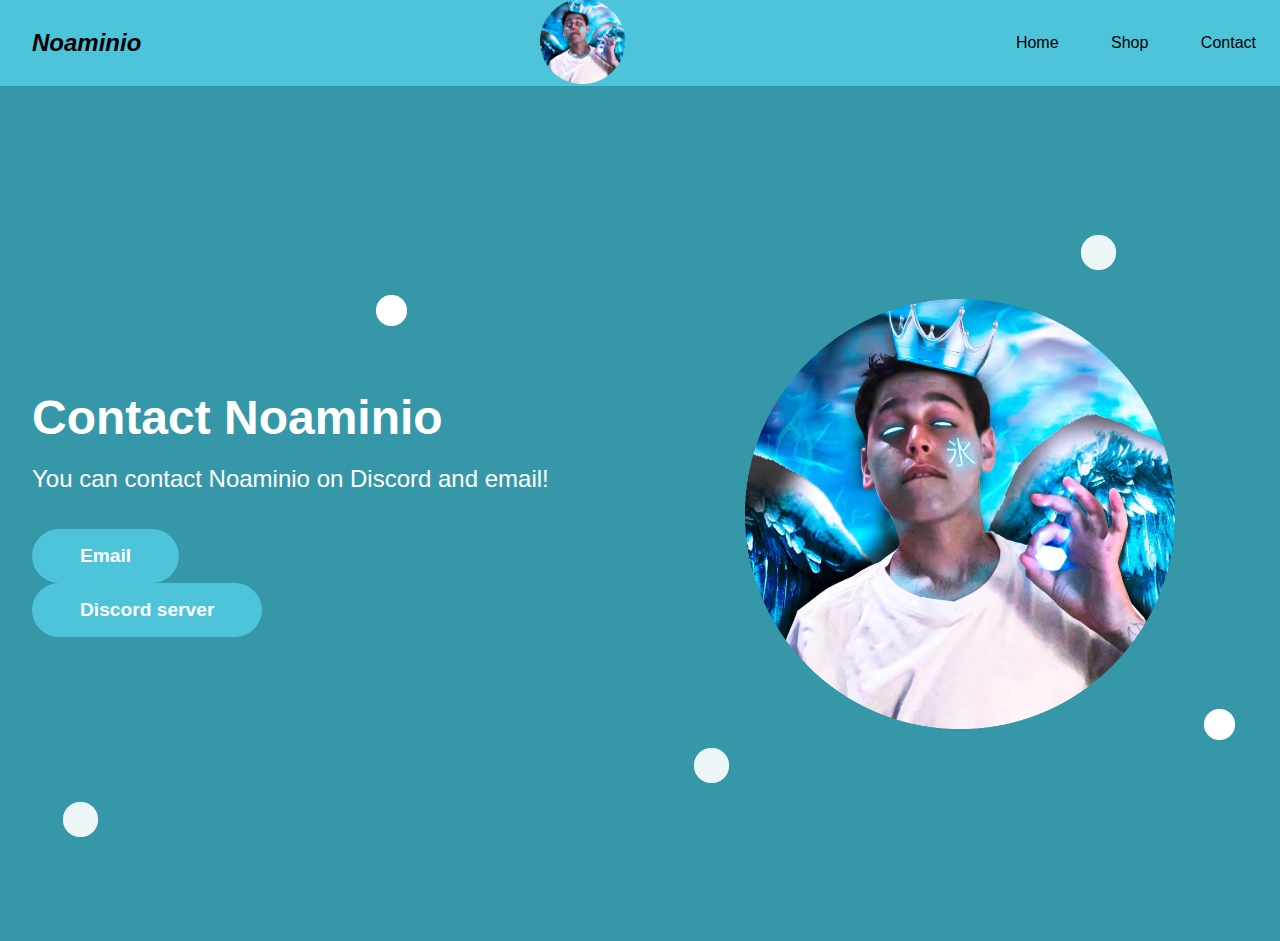
<file: content.html>
<!DOCTYPE html>
<html lang="en">
  <head>
    <meta charset="UTF-8" />
    <meta name="viewport" content="width=device-width, initial-scale=1.0" />
    <title>Contact Noaminio</title>
    <link rel="stylesheet" href="content.css" />
    <link rel="icon" href="noamino.png" type="image/icon type">
    <meta name="viewport" content="width=device-width, initial-scale=1">
  </head>
  <body>
    <nav>
      <div class="logo">Noaminio</div>
      <center><img src="noamino.png" width="85" height="auto"></center><div class="nav-items">
      <a href="index.html">Home</a> <a href="shop.html">Shop</a> <a href="content.html">Contact</a>
      </div>
    </nav>
    <section class="hero">
      <div class="hero-container">
        <div class="column-left">
          <h1>Contact Noaminio</h1>
          <p>
            You can contact Noaminio on Discord and email!
          </p>
          <a href="mailto:noaminio.1357@gmail.com" target="_blank"><button><b>Email</b></button></a>
          <a href="https://discord.gg/XvWpxE9TZ4" target="_blank"><button><b>Discord server</b></button></a>
        </div>
        <div class="column-right">
          <img
            src="noamino.png"
            alt="noamino"
            class="hero-image"
            width="430"
            height="auto"
          />
        </div>
      </div>
    </section>
  </body>
</html>
</file>
<file: content.css>
* {
    box-sizing: border-box;
    margin: 0;
    padding: 0;
    font-family: 'Trebuchet MS', 'Lucida Sans Unicode', 'Lucida Grande',
      'Lucida Sans', Arial, sans-serif;
  }
  
  nav {
    height: 86px;
    background: #4dc4da  ;
    display: flex;
    justify-content: space-between;
    align-items: center;
    padding: 0rem calc((100vw - 1300px) / 2);
  }
  
  .logo {
    color: #000;
    font-size: 1.5rem;
    font-weight: bold;
    font-style: italic;
    padding: 0 2rem;
  }
  
  nav a {
    text-decoration: none;
    color: #000;
    padding: 0 1.5rem;
  }
  
  nav a:hover {
    color: #fff;
  }
  
  .hero {
    background-image: url("noaminopicweb(1).jpg");
  }
  
  .hero-container {
    display: grid;
    grid-template-columns: 1fr 1fr;
    height: 95vh;
    padding: 3rem calc((100vw - 1300px) / 2);
  }
  
  .hero-image {
    width: 800;
    height: 800;
  }
  
  .column-left {
    display: flex;
    flex-direction: column;
    justify-content: center;
    align-items: flex-start;
    color: #fff;
    padding: 0rem 2rem;
  }
  
  .column-left h1 {
    margin-bottom: 1rem;
    font-size: 3rem;
    color: #fff;
  }
  
  .column-left p {
    margin-bottom: 2rem;
    font-size: 1.5rem;
    line-height: 1.5;
  }
  
  button {
    padding: 1rem 3rem;
    font-size: 1.2rem;
    border: none;
    color: #fff;
    background: #4dc4da;
    cursor: pointer;
    border-radius: 50px;
  }
  
  button:hover {
    background: #fff;
    color: #000;
  }
  
  .column-right {
    display: flex;
    justify-content: center;
    align-items: center;
    padding: 0rem 2rem;
  }
  
  .hero-image {
    width: 800;
    height: 800;
  }
  
  @media screen and (max-width: 768px) {
    .hero-container {
      grid-template-columns: 1fr;
    }
  }
  
  .img {
    position: relative;
    top: -20px;
    height: 100px;
    width: auto;
    margin: 0 auto;
    }
</file>
